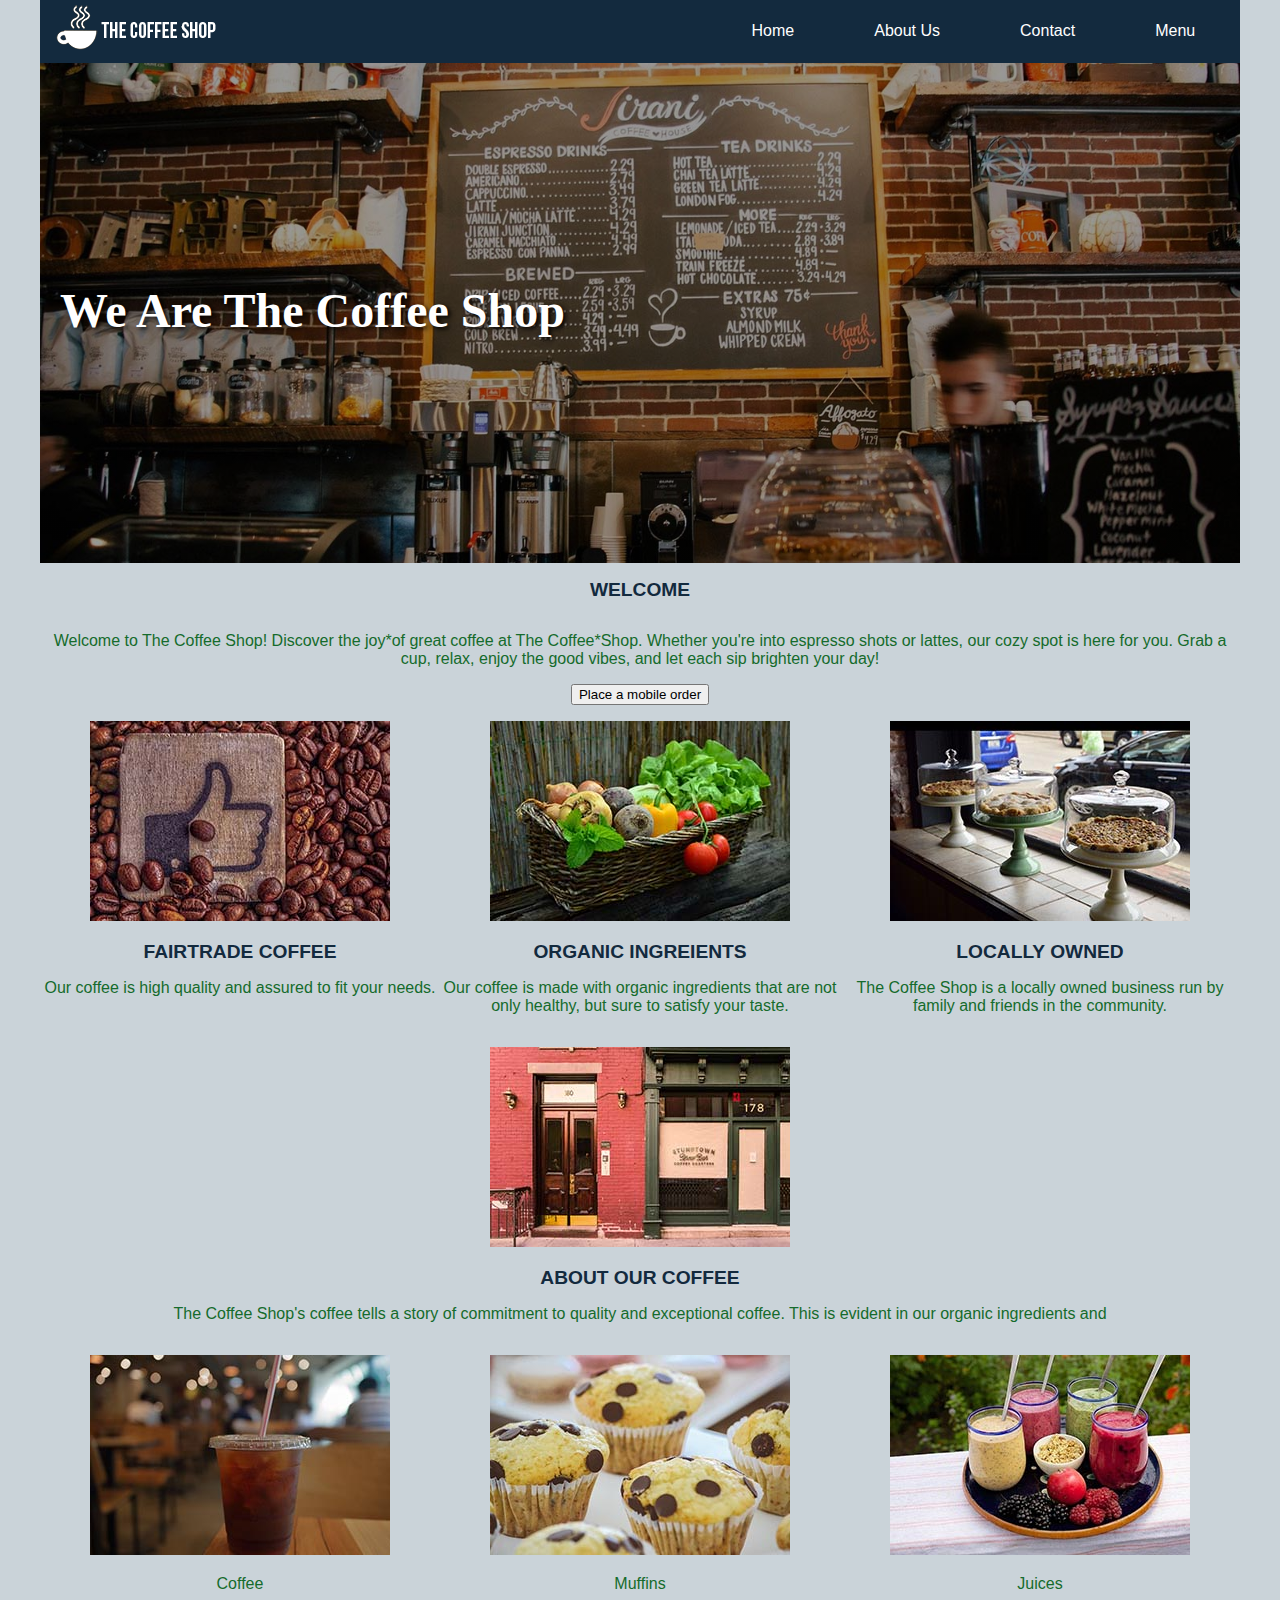
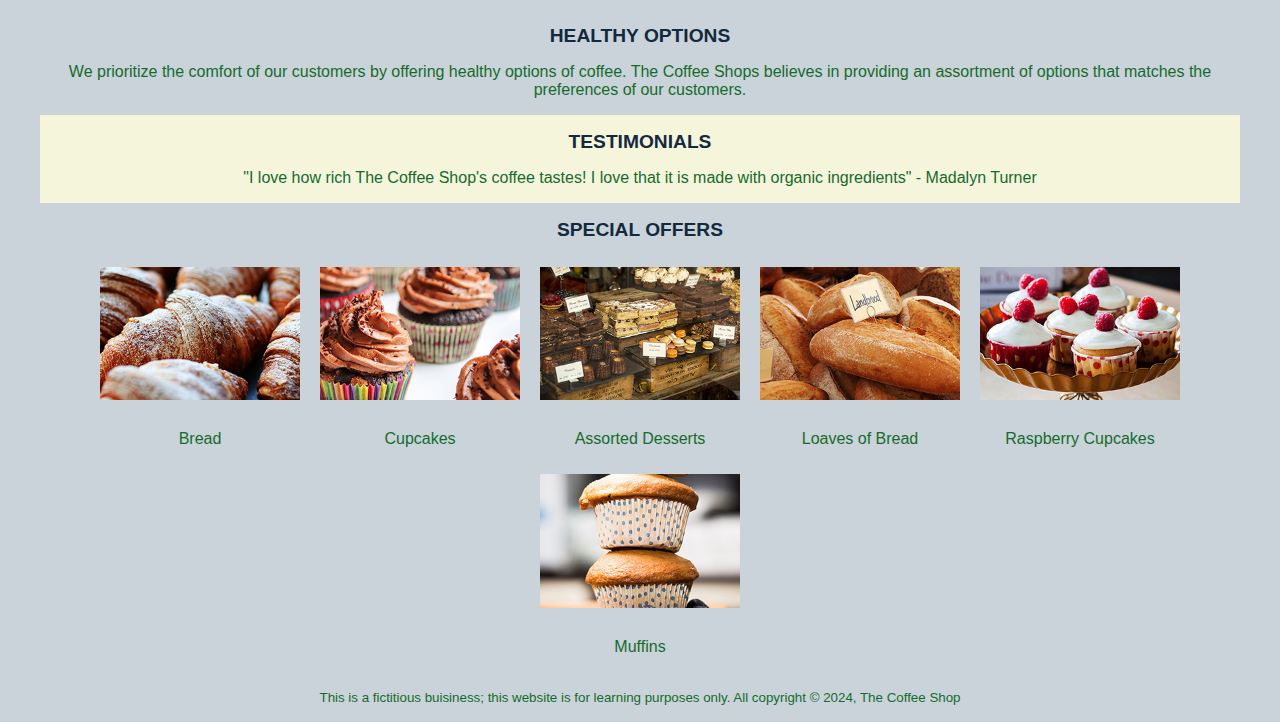
<file: index.html>
<!DOCTYPE html>
<html lang="en">
<head>
    <meta charset="UTF-8">
    <meta name="viewport" content="width=device-width, initial-scale=1.0">
    <title>Index</title>
    <link rel="stylesheet" href="style_sheet_v1.css">
        
</head>
<body>
    <header>
        <nav> <!--using nav helps us mark it semantically-->
            <ul class="main_nav">
                <li class="logo"><img src="images/coffee_shop_logo.png" alt="coffee shop logo"></li>
                <li><a href="index.html">Home</a></li>
                <li><a href="about.html">About Us</a></li>
                <li><a href="contact.html">Contact</a></li>
                <li><a href="menu/menu.html">Menu</a></li> <!--menu/menu.html is a lower directory-->
            </ul>
            
            <div class="hero_image">
                <h1 class="hero_header">We Are The Coffee Shop</h1>
            </div>
        </nav>
        <!--all uppercase letters are markers. should be removed from content of site-->
        
    </header>
        
    <main>
        <!--main content on landing page-->
        <!--HIGHLIGHTS ABOUT YOUR BUSINESS-->
    <div id="index_grid">
        <div id="header">
            <h2>Welcome</h2>
        </div>

        <div id="welcome">
            <p>Welcome to The Coffee Shop! Discover the joy*of great coffee at The Coffee*Shop. Whether you're into espresso shots or lattes, our cozy spot is here for you. Grab a cup, relax, enjoy the good vibes, and let each sip brighten your day!</p>
            <button>Place a mobile order</button>
        </div>

        <div id="fairtrade">
            <p><img src="images/fairtrade.jpg" alt="thumbs up fair trade"></p>
                <h2>Fairtrade Coffee</h2>
                <p>Our coffee is high quality and assured to fit your needs.</p>
        </div>

        <div id="organic">
            <p><img src="images/organic.jpg" alt="organic"></p>
                <h2>Organic ingreients</h2>
                <p>Our coffee is made with organic ingredients that are not only healthy, but sure to satisfy your taste.</p>
        </div>

        <div id="local">
            <p><img src="images/local.jpg" alt="locally owned"></p>
                <h2>Locally Owned</h2>
                <p>The Coffee Shop is a locally owned business run by  family and friends in the community.</p>
        </div>

        <div id="about_us">
            <!--ABOUT US-->
            <p><img src="images/shop.jpg" alt="coffee shop"></p>
                <h2>About Our Coffee</h2>
                <p>The Coffee Shop's coffee tells a story of commitment to quality and exceptional coffee. This is evident in our organic ingredients and  </p>
        </div>

            <!--PRODUCTS OR SERVICES-->
        <div id="product1">
            <p><img src="images/icedcoffee.jpg" alt="iced coffee"></p>
                <p>Coffee</p>
        </div>

        <div id="product2">
            <p><img src="images/muffin.jpg" alt="muffin"></p>
                <p>Muffins</p>
        </div>

        <div id="product3">
            <p><img src="images/fruit.jpg" alt="juices"></p>
                <p>Juices</p>
        </div>

        <div id="healthy_options">
            <h2>Healthy Options</h2>
                <p>We prioritize the comfort of our customers by offering healthy options of coffee. The Coffee Shops believes in providing an assortment of options that matches the preferences of our customers.</p>
        </div>
        

        <div id="testimonials">
            <h2>Testimonials</h2>
                <p>"I love how rich The Coffee Shop's coffee tastes! I love that it is made with organic ingredients" - Madalyn Turner</p>
        </div>
    </div>

    <h2>Special Offers</h2>

    <div class="responsive_flexbox">
        <div><img src="responsive_gallery/bread.jpg" alt="bread">
            <p>Bread</p></div>
        <div><img src="responsive_gallery/cupcakes.jpg" alt="cupcakes">
            <p>Cupcakes</p></div>
        <div><img src="responsive_gallery/desserts.jpg" alt="desserts">
            <p>Assorted Desserts</p></div>
        <div><img src="responsive_gallery/loaves.jpg" alt="loaves of bread">
            <p>Loaves of Bread</p></div>
        <div><img src="responsive_gallery/rasp_cupcakes.jpg" alt="raspberry cupcakes">
            <p>Raspberry Cupcakes</p></div>
        <div><img src="responsive_gallery/muffins.jpg" alt="raspberry cupcakes">
            <p>Muffins</p></div>
    </div>
    </main>

    <footer>
        <!--footer content typically includes: copyright, secondary navigation, social media (REQUIRED TO ADD DISCLAIMER IT IS A FAKE BUSINESS)-->
        <p><small>This is a fictitious buisiness; this website is for learning purposes only. All copyright &copy; 2024, The Coffee Shop</small></p>
    </footer>
</body>
</html>
</file>
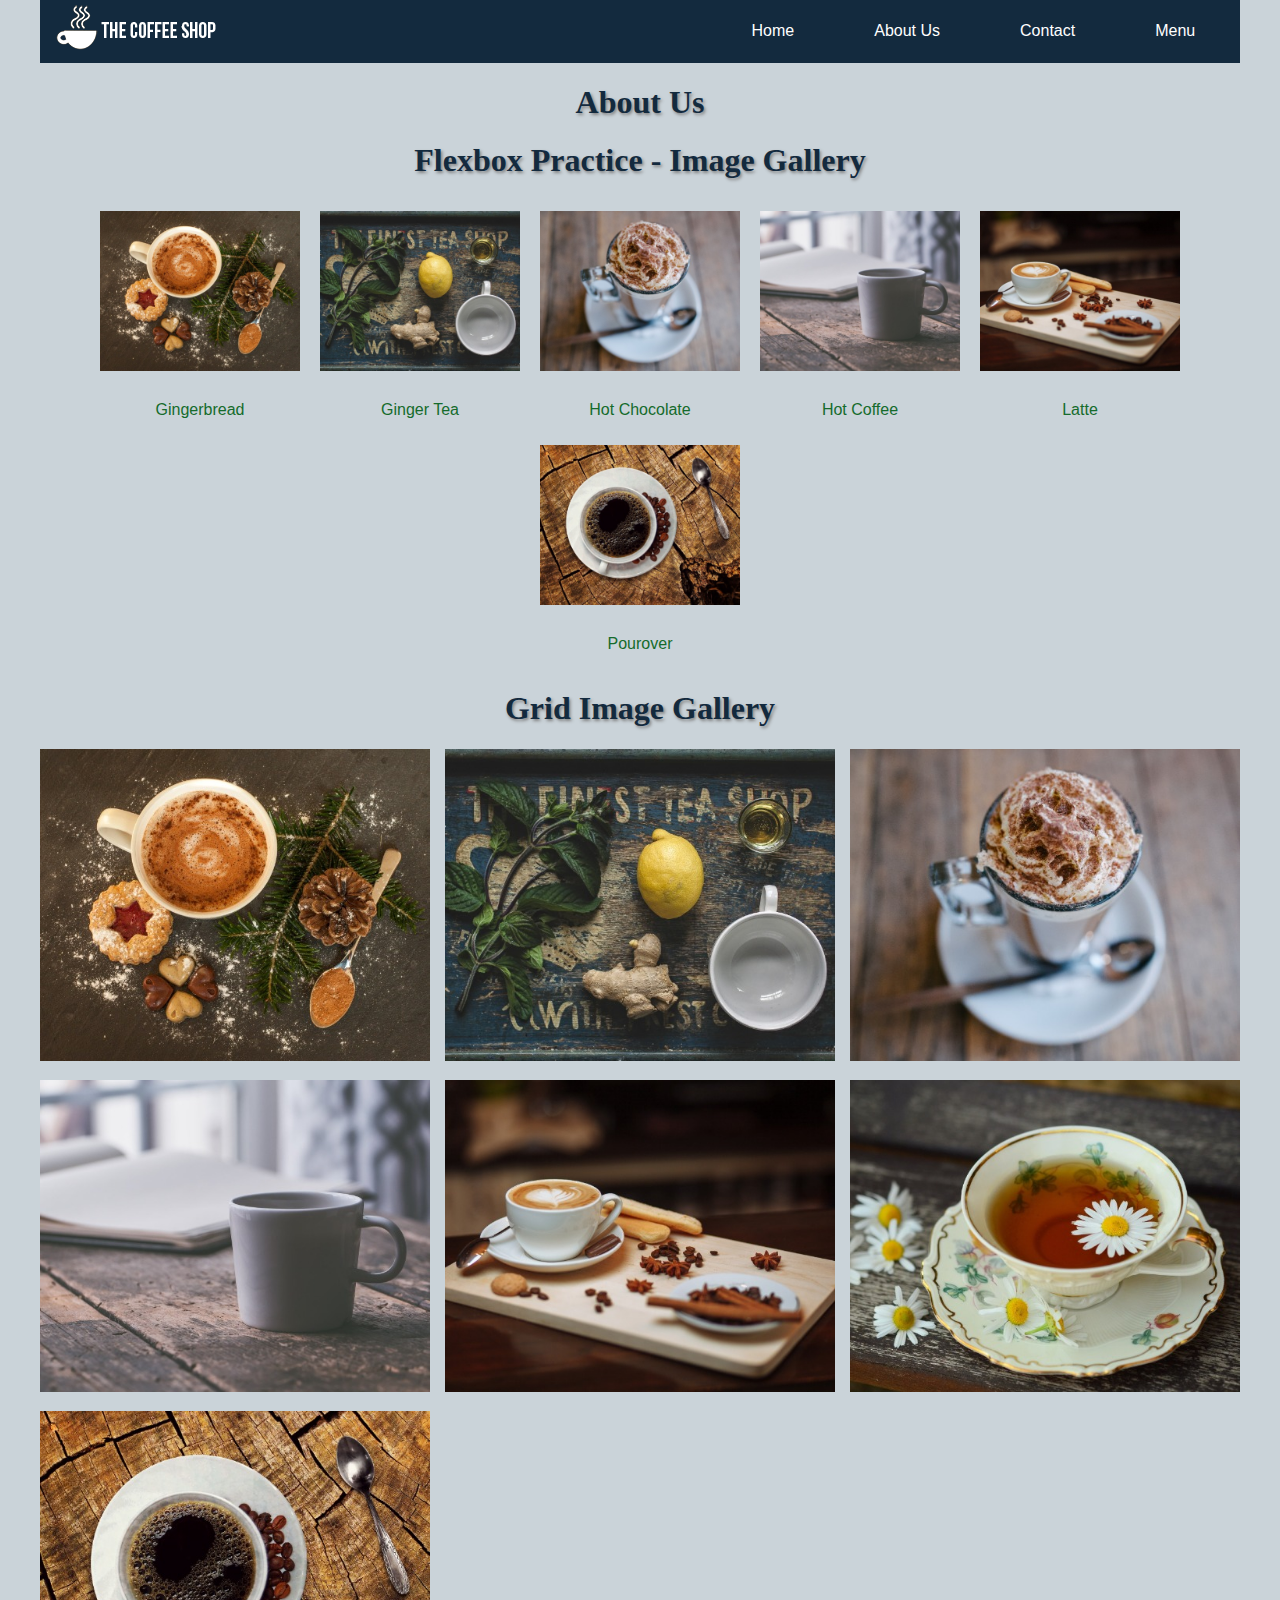
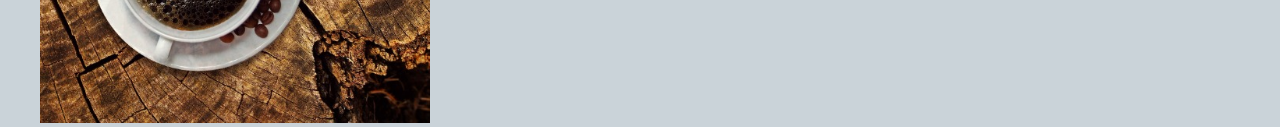
<file: about.html>
<!DOCTYPE html>
<html lang="en">
<head>
    <meta charset="UTF-8">
    <meta name="viewport" content="width=device-width, initial-scale=1.0">
    <title>About Us</title>
    <link rel="stylesheet" href="style_sheet_v1.css">
    
</head>
<body>
    <header>
        <nav>
            <ul class="about_nav">
                <li class="logo"><img src="images/coffee_shop_logo.png" alt="coffee shop logo"></li>
                <li><a href="index.html">Home</a></li>
                <li><a href="about.html">About Us</a></li>
                <li><a href="contact.html">Contact</a></li>
                <li><a href="menu/menu.html">Menu</a></li>
            </ul>
        </nav>
        <h1>About Us</h1>
    </header>

    <h1>Flexbox Practice - Image Gallery</h1>

    <div class="container">
        <div><img src="gallery_images/images/gingerbread.jpeg">
            <p>Gingerbread</p></div>
        <div><img src="gallery_images/images/gingertea.jpeg">
            <p>Ginger Tea</p></div>
        <div><img src="gallery_images/images/hotchocolate.jpeg">
            <p>Hot Chocolate</p></div>
        <div><img src="gallery_images/images/hotcoffee.jpeg">
            <p>Hot Coffee</p></div>
        <div><img src="gallery_images/images/latte.jpeg">
            <p>Latte</p></div>
        <div><img src="gallery_images/images/pourover.jpeg">
            <p>Pourover</p></div>
    </div>

    <h1>Grid Image Gallery</h1>

        <div class="gallery_container">
            <div class="gallery"><img src="gallery_images/images/gingerbread.jpeg"></div>
            <div class="gallery"><img src="gallery_images/images/gingertea.jpeg"></div>
            <div class="gallery"><img src="gallery_images/images/hotchocolate.jpeg"></div>
            <div class="gallery"><img src="gallery_images/images/hotcoffee.jpeg"></div>
            <div class="gallery"><img src="gallery_images/images/latte.jpeg"></div>
            <div class="gallery"><img src="gallery_images/images/tea.jpeg"></div>
            <div class="gallery"><img src="gallery_images/images/pourover.jpeg"></div>
        </div>
</body>
</html>
</file>
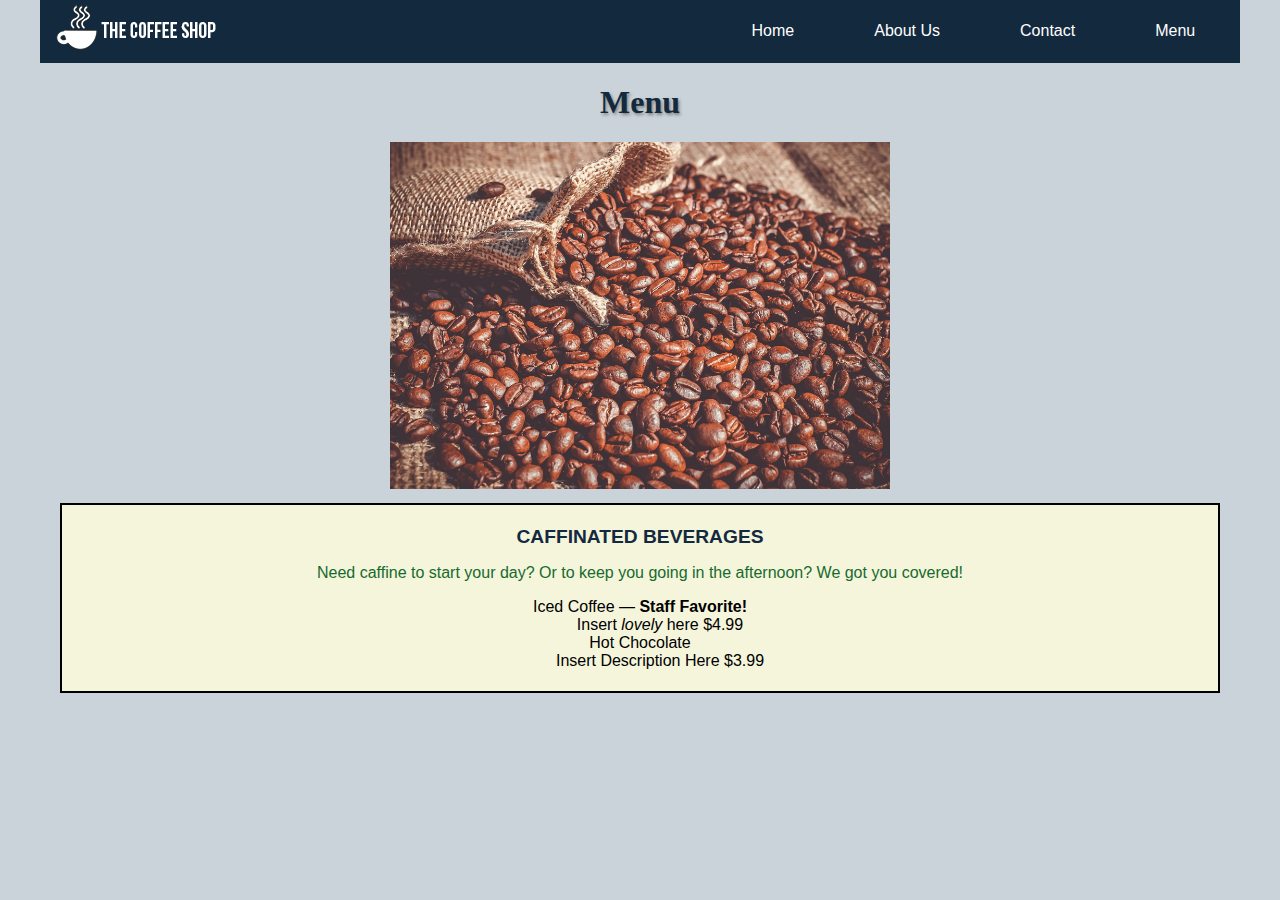
<file: menu/menu.html>
<!DOCTYPE html>
<html lang="en">
<head>
    <meta charset="UTF-8">
    <meta name="viewport" content="width=device-width, initial-scale=1.0">
    <title>Menu</title>
    <!--style sheet linking down below-->
    <link rel="stylesheet" href="../style_sheet_v1.css">

</head>
<body>
    <header>
        <nav>
            <ul class="menu_nav">
                <li class="logo"><img src="../images/coffee_shop_logo.png" alt="coffee shop logo"></li>
                <li><a href="../index.html">Home</a></li> <!--../ is a higher directory-->
                <li><a href="../about.html">About Us</a></li>
                <li><a href="../contact.html">Contact</a></li>
                <li><a href="menu.html">Menu</a></li>
            </ul>
        </nav>
        <h1>Menu</h1>
    </header>
    <img src="../images/coffee_beans.jpg" alt="whole coffee beans" width="500"> <!--../images/ - this goes back to higher directory then lower directory to get into another folder-->

    <div id="Caffinated">
        <h2>Caffinated Beverages</h2>
        
        <p>Need caffine to start your day? Or to keep you going in the afternoon? We got you covered!</p>
    
        <dl>
            <dt>Iced Coffee &mdash; <strong>Staff Favorite!</strong></dt>
            <dd>Insert <em>lovely</em> here <span>$4.99</span></dd>
    
            <dt class>Hot Chocolate</dt>
            <dd>Insert Description Here <span>$3.99</span></dd>
        </dl>
    </div>
</body>
</html>
</file>
<file: style_sheet_v1.css>
@charset "utf-8";
html{
    box-sizing: border-box;
}
*{
    box-sizing: border-box;
}
body{
    margin: 0 auto;
    font-family: Arial, Helvetica, sans-serif;
    font-size: medium;
    text-align: center;
    background-color: rgb(202,211,217);
    max-width: 1200px;
}

p{
    color:rgb(21,107,44);
}

h2{
    color:rgb(19,42,62);
    font-size:larger;
    font-family:Verdana, Geneva, Tahoma, sans-serif;
    text-transform:uppercase;
}

h1{
    font: bold 2em Times, serif;
    color: rgb(19, 42, 62);
    text-shadow: .05em .05em .1em gray;
}
#testimonials{
    background-color: beige;
}

#Caffinated{
    background-color: beige;
    border: 2px solid black;
    padding: 5px 20px;
    margin: 10px 20px;
}

/*------NAV STYLE------*/

.main_nav{
    display: flex;
    align-items: center;
    list-style: none;
    background-color: rgb(19, 42, 62);
    padding: .3em;
    margin: 0;

}
.contact_nav{
    display: flex;
    align-items: center;
    list-style: none;
    background-color: rgb(19, 42, 62);
    padding: .3em;
    margin: 0;
}
.about_nav{
    display: flex;
    align-items: center;
    list-style: none;
    background-color: rgb(19, 42, 62);
    padding: .3em;
    margin: 0;
}
.menu_nav{
    display: flex;
    align-items: center;
    list-style: none;
    background-color: rgb(19, 42, 62);
    padding: .3em;
    margin: 0;
}

/*styling our nav links*/
/* use the .main_nav to call up what is in that element and a for the links*/
.main_nav a{
    color: white;
    padding: 60px 40px;
    text-decoration: none;
}
.contact_nav a{
    color: white;
    padding: 60px 40px;
    text-decoration: none;
}
.about_nav a{
    color: white;
    padding: 60px 40px;
    text-decoration: none;
}
.menu_nav a{
    color: white;
    padding: 60px 40px;
    text-decoration: none;
}

/*hoverstyle*/
.main_nav a:hover{
    background-color: white;
    color: rgb(19, 42, 62);
}
.contact_nav a:hover{
    background-color: white;
    color: rgb(19, 42, 62);
}
.about_nav a:hover{
    background-color: white;
    color: rgb(19, 42, 62);
}
.menu_nav a:hover{
    background-color: white;
    color: rgb(19, 42, 62);
}

/*add logo - push it to one side*/
li.logo{
    margin-right: auto;
}

/*--------HERO IMAGE/HEADER--------*/
.hero_image{
    background-image:linear-gradient(rgba(0,0,0,0.4), rgba(0,0,0,0.4)), url(images/coffee_shop.jpg);
    height:500px;
    background-position: center;
    background-repeat: no-repeat;
    background-size: cover;
    position: relative;
}
.hero_header{
    text-align: left;
    position: absolute;
    color: white;
    top: 40%;
    text-shadow: .05em .05em .1em black;
    font-size: 3em;
    margin: 20px;
}

/*--------grid----------*/
#grid{
    display: grid;
    grid-gap: 3em;
    grid-template-columns: 100px 400px 100px;
    grid-template-rows: 100px 400px 100px;
    grid-template-areas:
        'header header  header'
        'ads    main    sidebar'
        'footer footer  footer'
    ;
}
#item1{
    grid-area: header;
    background-color: seagreen;
    font-size: 45px;
    text-align: center;
}
#item2{
    grid-area: ads;
    background-color: white;
    font-size: 45px;
    text-align: center;
}
#item3{
    grid-area: main;
    background-color: gray;
    font-size: 45px;
    text-align: center;
}
#item4{
    grid-area: sidebar;
    background-color: skyblue;
    font-size: 45px;
    text-align: center;
}
#item5{
    grid-area: footer;
    background-color: salmon;
    font-size: 45px;
    text-align: center;
}

/*----index grid----*/
#index_grid{
    display: grid;
    grid-template-columns: 1fr 1fr 1fr;
    grid-template-rows: auto auto auto auto auto auto auto;
    grid-template-areas:
      'header   header  header'
      'welcome  welcome welcome'
      'fairtrade    organic local'
      'about_us    about_us   about_us'
      'product1 product2    product3'
      'healthy_options  healthy_options healthy_options'
      'testimonials testimonials    testimonials'
    ;
}

#header{
    grid-area: header;
    text-align: center;
}

#welcome{
    grid-area: welcome;
    text-align: center;
}

#fairtrade{
    grid-area: fairtrade;
    text-align: center;
}

#organic{
    grid-area: organic;
    text-align: center;
}

#local{
    grid-area: local;
    text-align: center;
}

#about_us{
    grid-area: about_us;
    text-align: center;
}

#product1{
    grid-area: product1;
    text-align: center;
}

#product2{
    grid-area: product2;
    text-align: center;
}

#product3{
    grid-area: product3;
    text-align: center;
}

#healthy_options{
    grid-area: healthy_options;
    text-align: center;
}

#testimonials{
    grid-area: testimonials;
    text-align: center;
}
.responsive_flexbox{
    grid-area: flexbox;
    text-align: center;
}

/*imgs*/
img{
    max-width: 100%;
}


/*----FLEXBOX GALLERY----*/
.container{
    display: flex;
    flex-wrap: wrap;
    justify-content: center;
}

.container img{
    width: 200px;
    margin: 10px;
}

.container img:hover{
    transform: scale(1.05);
}

/*---GRID GALLERY---*/

.gallery_container{
    display: grid;
    grid-template-columns: repeat(auto-fill, minmax(300px,1fr));
    grid-template-rows: 1fr 1fr;
    gap: 15px;
    justify-items: center;
}

.gallery img{
    max-width: 100%;
}

/*---RESPONSIVE GALLERY---*/

.responsive_flexbox{
    display: flex;
    flex-wrap: wrap;
    justify-content: center;
}

.responsive_flexbox img{
    width: 200px;
    margin: 10px;
}

.responsive_flexbox img:hover{
    transform: scale(1.25);
}

/*------------------Media Query--------KEEP SEPERATE----*/
@media screen and (max-width: 900px) {
    #index_grid{
        display: grid;
        grid-template-columns: 1fr 1fr;
        grid-template-rows: auto auto auto auto auto auto auto auto auto;
        grid-template-areas:
          'header   header'
          'welcome  welcome'
          'fairtrade    organic'
          'local local'
          'about_us    about_us'
          'product1 product2'
          'product3 product3'
          'healthy_options  healthy_options'
          'testimonials testimonials'
        ;
        justify-items: center;
    }
    
    p{
        margin: 0px 100px 0px 100px;
    }
}

@media screen and (max-width: 600px) {
    #index_grid{
        display: grid;
        grid-template-columns: 1fr;
        grid-template-rows: repeat(10,auto);
        grid-template-areas:
          'header'
          'welcome'
          'fairtrade'
          'organic'
          'local'
          'about_us'
          'product1'
          'product2'
          'product3'
          'healthy_options'
          'testimonials'
        ;
        justify-items: center;
    }

    .main_nav a{
        padding: 60px 20px;
    }
}
</file>
